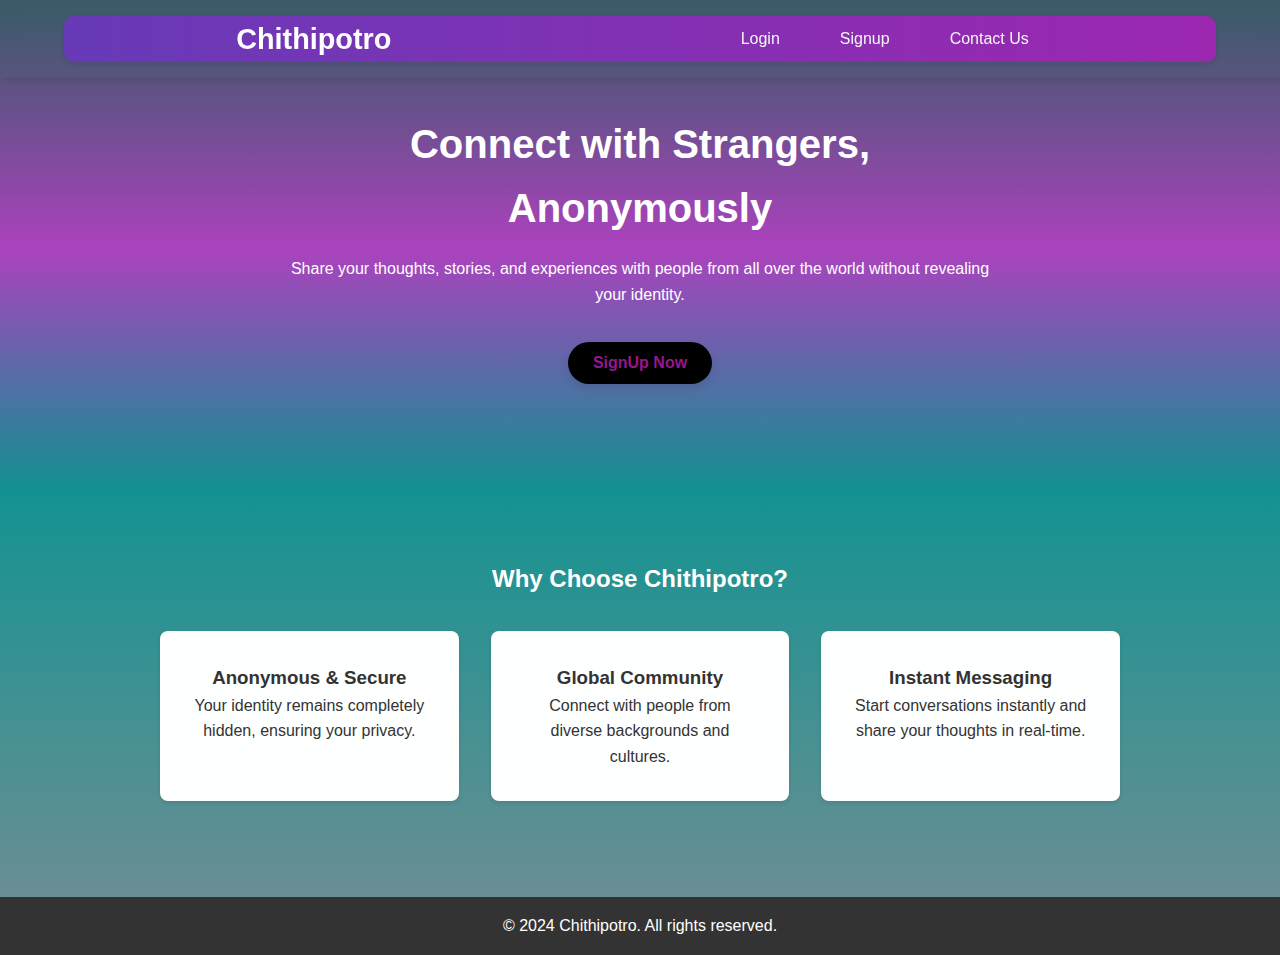
<file: index.html>
<!DOCTYPE html>
<html lang="en">

<head>
    <meta charset="UTF-8">
    <meta name="viewport" content="width=device-width, initial-scale=1.0">
    <title>Welcome to Chithipotro</title>
    <link rel="stylesheet" href="style.css">
    <script src="main.js" defer></script>
</head>

<body>

    <header>
        <nav>
            <div class="logo">
                <h1>Chithipotro</h1>
            </div>
            <ul>
                <li><a href="login.html">Login</a></li>
                <li><a href="signup.html">Signup</a></li>
                <li><a href="contacts.html">Contact Us</a></li>
            </ul>
        </nav>
    </header>

    <section class="hero">
        <div class="hero-content">
            <h2>Connect with Strangers, Anonymously</h2>
            <p>Share your thoughts, stories, and experiences with people from all over the world without revealing your
                identity.</p>
            <button class="signup-btn">SignUp Now</button>
        </div>
    </section>

    <section class="features">
        <h2>Why Choose Chithipotro?</h2>
        <div class="feature-grid">
            <div class="feature">
                <i class="fas fa-lock"></i>
                <h3>Anonymous & Secure</h3>
                <p>Your identity remains completely hidden, ensuring your privacy.</p>
            </div>
            <div class="feature">
                <i class="fas fa-globe"></i>
                <h3>Global Community</h3>
                <p>Connect with people from diverse backgrounds and cultures.</p>
            </div>
            <div class="feature">
                <i class="fas fa-comments"></i>
                <h3>Instant Messaging</h3>
                <p>Start conversations instantly and share your thoughts in real-time.</p>
            </div>
        </div>
    </section>

    <footer>
        <p>&copy; 2024 Chithipotro. All rights reserved.</p>
    </footer>

</body>

</html>
</file>
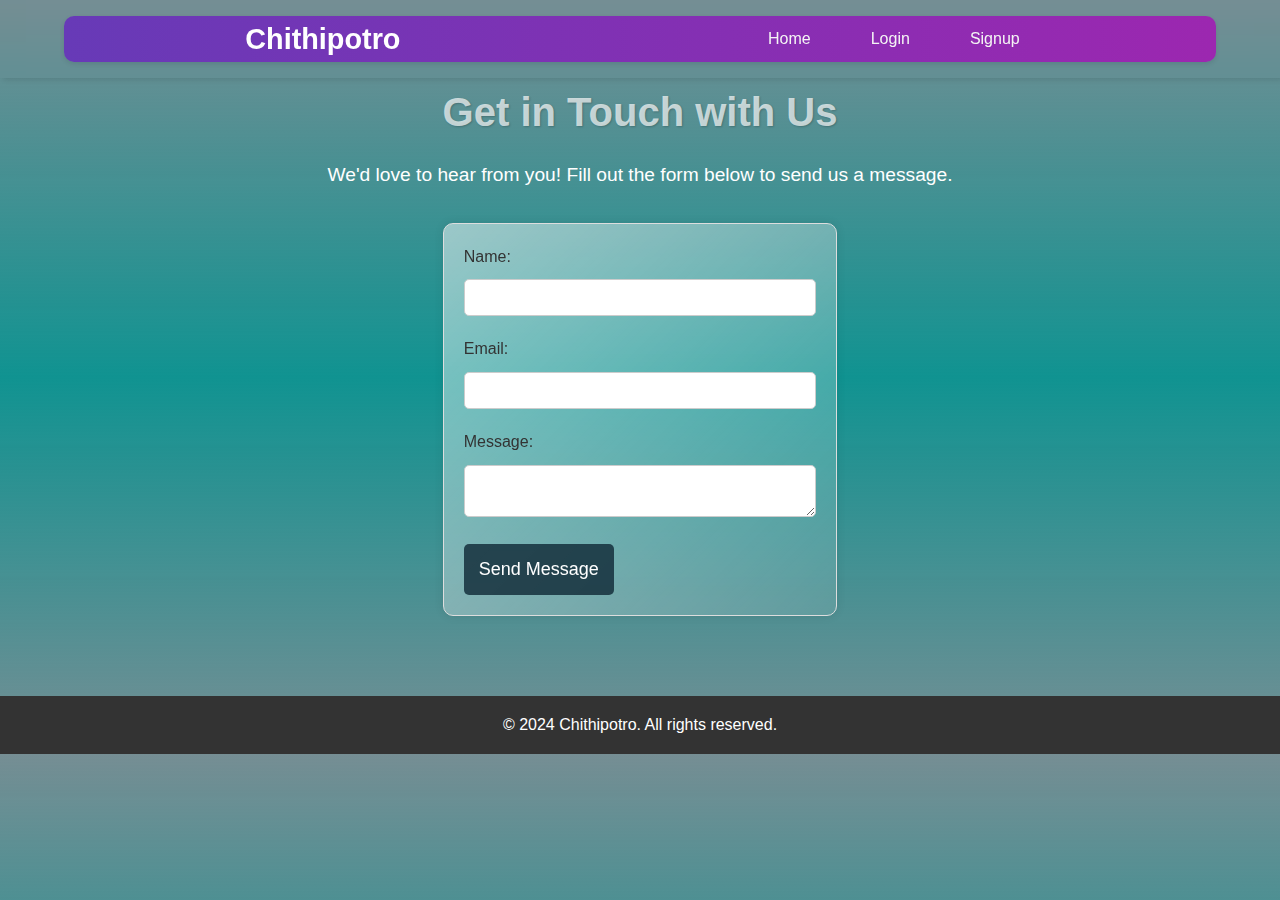
<file: contacts.html>
<!DOCTYPE html>
<html lang="en">

<head>
    <meta charset="UTF-8">
    <meta name="viewport" content="width=device-width, initial-scale=1.0">
    <title>Contact Us - Chithipotro</title>
    <link rel="stylesheet" href="style.css">
    <script src="main.js" defer></script>
</head>

<body>

    <header>
        <nav>
            <div class="logo">
                <h1>Chithipotro</h1>
            </div>
            <ul>
                <li><a href="index.html">Home</a></li>
                <li><a href="login.html">Login</a></li>
                <li><a href="signup.html">Signup</a></li>
            </ul>
        </nav>
    </header>

    <section class="contact">
        <h2>Get in Touch with Us</h2>
        <p>We'd love to hear from you! Fill out the form below to send us a message.</p>
        <form id="contact-form">
            <label for="name">Name:</label>
            <input type="text" id="name" name="name" required>

            <label for="email">Email:</label>
            <input type="email" id="email" name="email" required>

            <label for="message">Message:</label>
            <textarea id="message" name="message" required></textarea>

            <button type="submit">Send Message</button>
        </form>
    </section>

    <footer>
        <p>&copy; 2024 Chithipotro. All rights reserved.</p>
    </footer>

</body>

</html>
</file>
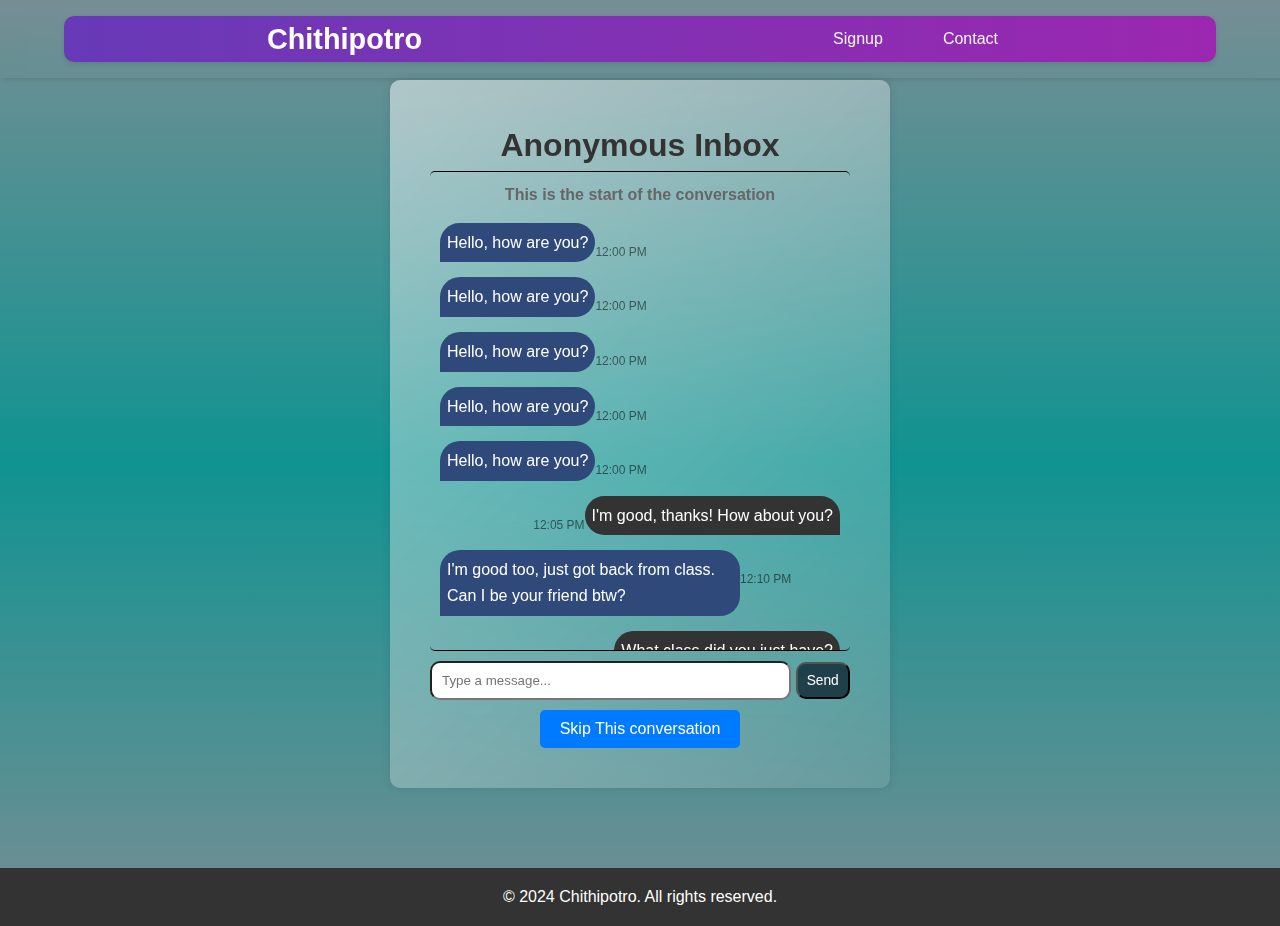
<file: inbox.html>
<!DOCTYPE html>
<html lang="en">
<head>
    <meta charset="UTF-8">
    <meta name="viewport" content="width=device-width, initial-scale=1.0">
    <title>Chithipotro - Anonymous Inbox</title>
    <link rel="stylesheet" href="style.css">
    <script src="main.js" defer></script>
    <link rel="stylesheet" href="https://cdnjs.cloudflare.com/ajax/libs/font-awesome/5.15.3/css/all.min.css">
</head>

<body>
    <header>
        <nav>
            <div class="logo">
                <h1>Chithipotro</h1>
            </div>
            <ul class="nav-links">
                <li><a href="signup.html">Signup</a></li>
                <li><a href="contacts.html">Contact</a></li>
            </ul>
        </nav>
    </header>

    <main>
        <section class="inbox-container">
            <div class="university-info">
                <h1>Anonymous Inbox</h1>
            </div>
            <div class="chat-area">
                <div class="skipped-message" id="skippedMessage">
                    You have skipped the conversation!
                </div>
                <div class="nextMessage" id="nextMessage">
                    Searching..
                </div>
            
                <div class="message-thread">
                <h4>This is the start of the conversation</h4>

                    <!-- Message templates -->
                    <template id="received-message-template">
                        <div class="received-message">
                            <span class="received-message-text">I am from bangladesh</span>
                            <div class="time"><span class="message-time"></span></div>
                        </div>
                    </template>
                    <template id="sent-message-template">
                        <div class="sent-message">
                            <span class="sent-message-text"></span>
                            <div class="time"><span class="message-time"></span></div>
                        </div>
                    </template>

                    <!-- Actual messages -->
                    <div class="received-message">
                        <span class="received-message-text">Hello, how are you?</span>
                        <div class="time"><span class="message-time">12:00 PM</span></div>
                    </div>
                    <div class="received-message">
                        <span class="received-message-text">Hello, how are you?</span>
                        <div class="time"><span class="message-time">12:00 PM</span></div>
                    </div>                    <div class="received-message">
                        <span class="received-message-text">Hello, how are you?</span>
                        <div class="time"><span class="message-time">12:00 PM</span></div>
                    </div>                    <div class="received-message">
                        <span class="received-message-text">Hello, how are you?</span>
                        <div class="time"><span class="message-time">12:00 PM</span></div>
                    </div>                    <div class="received-message">
                        <span class="received-message-text">Hello, how are you?</span>
                        <div class="time"><span class="message-time">12:00 PM</span></div>
                    </div>
                    <div class="sent-message">
                        <span class="sent-message-text">I'm good, thanks! How about you?</span>
                        <div class="time"><span class="message-time">12:05 PM</span></div>
                    </div>
                    <div class="received-message">
                        <span class="received-message-text">I'm good too, just got back from class. Can I be your friend btw?</span>
                        <div class="time"><span class="message-time">12:10 PM</span></div>
                    </div>
                    <div class="sent-message">
                        <span class="sent-message-text">What class did you just have?</span>
                        <div class="time"><span class="message-time">12:12 PM</span></div>
                    </div>
                    <div class="received-message">
                        <span class="received-message-text">I had psychology. It's really interesting!</span>
                        <div class="time"><span class="message-time">12:15 PM</span></div>
                    </div>
                </div>
            </div>
            <div class="send-message-form">    
                <form id="send-message-form">
                <input type="text" id="message-input" placeholder="Type a message...">
                <button type="submit">Send</button></form>
            </div>

            <div class="skip-btn">
                <button id="skipButton" type="button">Skip This conversation</button>
            </div>
        

            <script>
                // Get elements
                const button = document.getElementById('skipButton');
                const content = document.querySelector('.message-thread');
                const skippedMessage = document.getElementById('skippedMessage');
                const nextMessage = document.getElementById('nextMessage');        
                // Variable to track the button's state
                let button_state = 'skip'
        
                // Add an event listener for click events
                button.addEventListener('click', function() {
                    if (button_state == 'skip') {
                        // Change button text to "Confirm Skip"
                        button.textContent = 'Confirm Skip';
                        button.style.backgroundColor = '#dc3545'; // Change color to red
                        // Set state to confirming
                        button_state = 'confirm'


                        
                    } else if (button_state == 'confirm'){
                        // Hide the content
                        content.style.display = 'none';
                        // Show skipped message
                        skippedMessage.style.display = 'block';
                        nextMessage.style.display = 'none'
                        // Reset button state
                        button_state = 'next'
                        button.textContent = 'Next';
                        button.style.backgroundColor = 'Green'; // Reset color
                    }
                    else if (button_state == 'next'){                        
                        // Hide the content
                        content.style.display = 'none';
                        // Show skipped message
                        skippedMessage.style.display = 'none';
                        nextMessage.style.display = 'block'
                        // Reset button state
                        button.textContent = 'Skip This conversation';
                        button.style.backgroundColor = '#007bff'; 
                        button_state = 'skip'
                    }

                });
            </script>
        </section>
    </main>

    <footer>
        <p>&copy; 2024 Chithipotro. All rights reserved.</p>
    </footer>
</body>
</html>
</file>
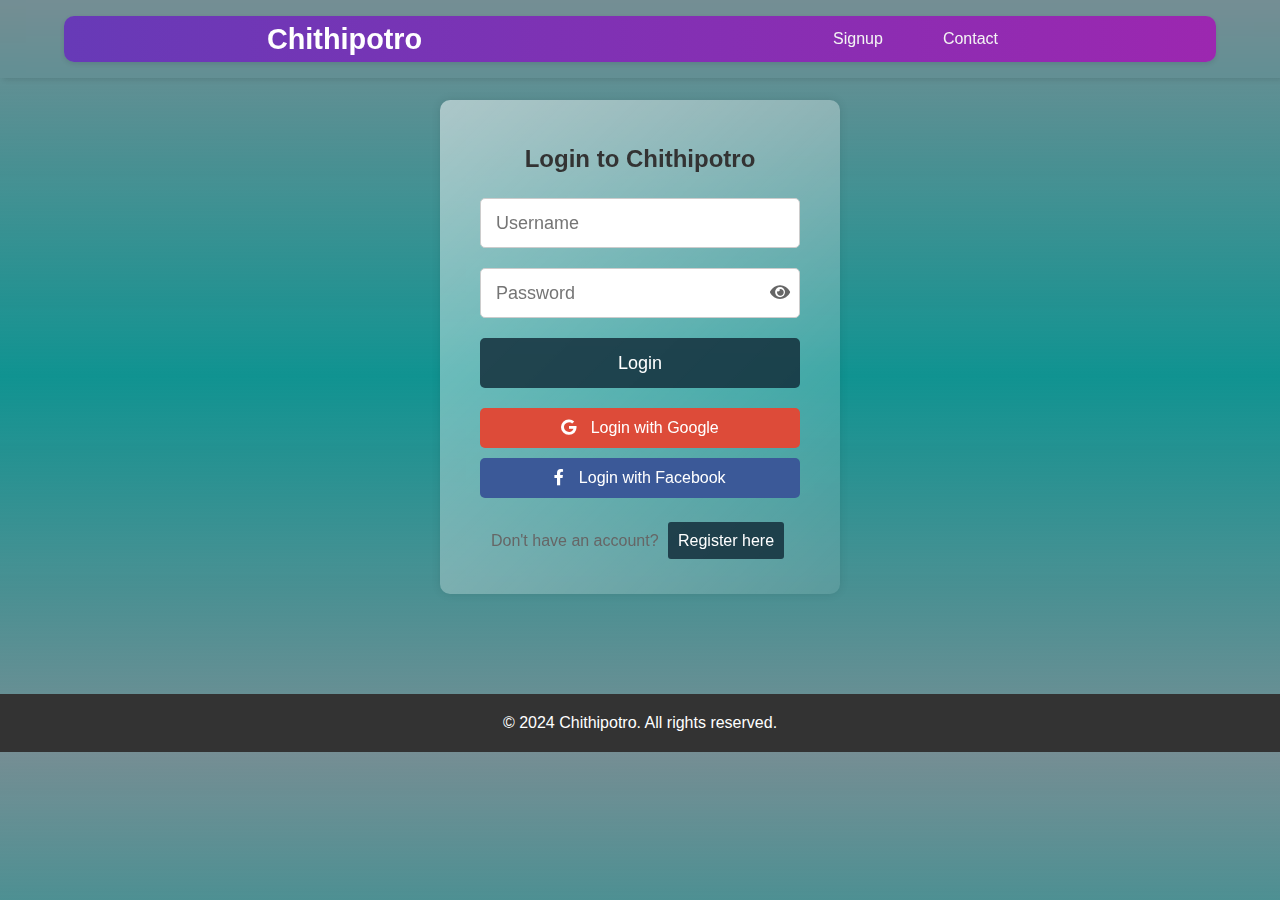
<file: login.html>
<!DOCTYPE html>
<html lang="en">

<head>
    <meta charset="UTF-8">
    <meta name="viewport" content="width=device-width, initial-scale=1.0">
    <title>Login to Chithipotro</title>
    <link rel="stylesheet" href="style.css">
    <script src="main.js" defer></script>
    <link rel="stylesheet" href="https://cdnjs.cloudflare.com/ajax/libs/font-awesome/5.15.3/css/all.min.css">
</head>

<body>
    <header>
        <nav>
            <div class="logo">
                <h1>Chithipotro</h1>
            </div>
            <ul>
                <li><a href="signup.html">Signup</a></li>
                <li><a href="contacts.html">Contact</a></li>
            </ul>
        </nav>
    </header>

    <main>
        <section class="login-form">
            <h2>Login to Chithipotro</h2>
            <form id="login-form">
                <div class="username-container">
                    <input type="text" id="username" name="username" placeholder="Username" required>
                </div>
                <div class="password-container">
                    <input type="password" id="password" placeholder="Password" required>
                    <span class="eye-icon">
                        <i class="fas fa-eye" id="eye-icon"></i>
                    </span>
                </div>
                <button type="submit">Login</button>
            </form>
            <div class="social-signup">
                <button id="google-signup" class="social-button">
                    <i class="fab fa-google"></i> Login with Google
                </button>
                <button id="facebook-signup" class="social-button">
                    <i class="fab fa-facebook-f"></i> Login with Facebook
                </button>
            </div>

            <span id="reg">Don't have an account? <a href="signup.html">Register here</a></span>

        </section>
    </main>

    <footer>
        <p>&copy; 2024 Chithipotro. All rights reserved.</p>
    </footer>

</body>

</html>
</file>
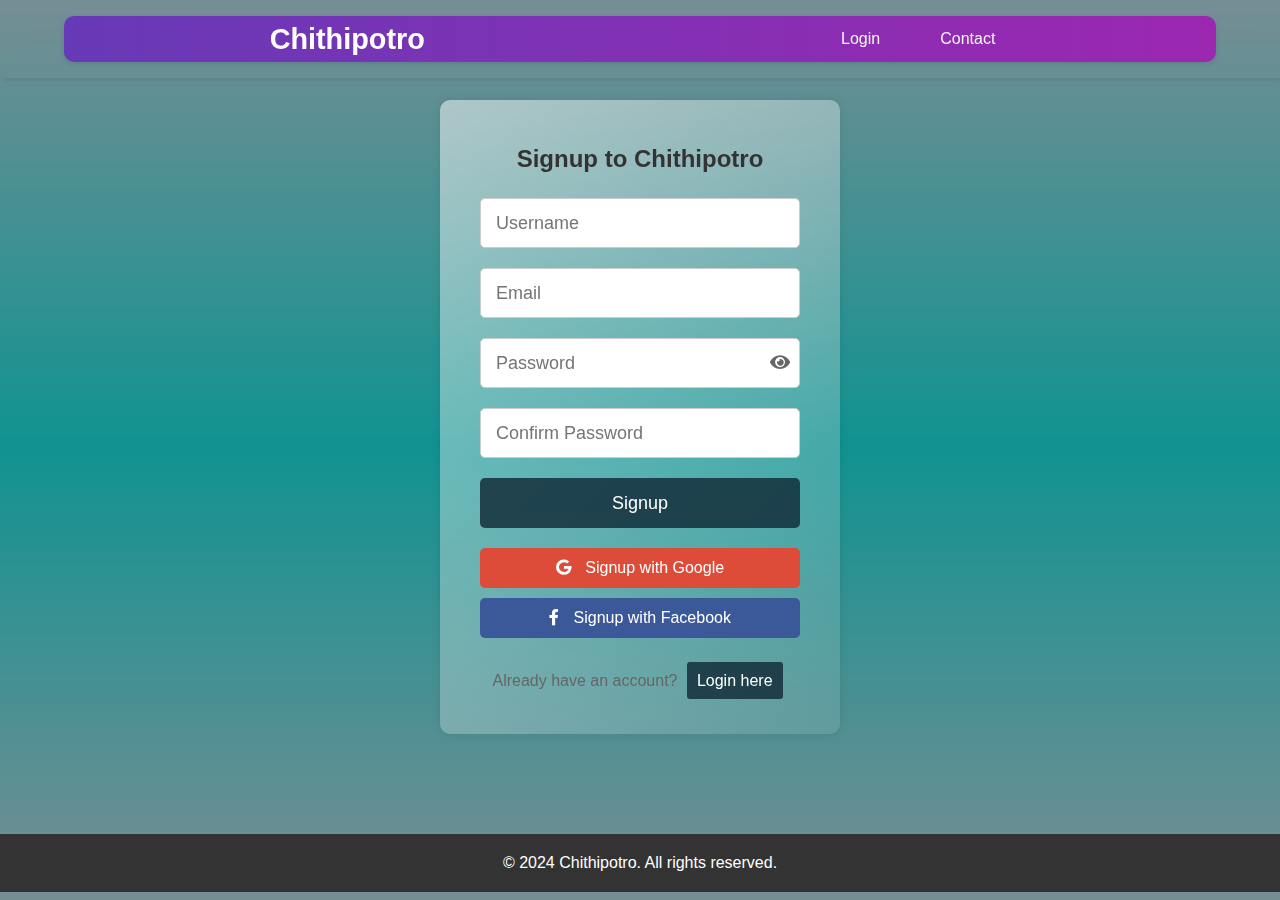
<file: signup.html>
<!DOCTYPE html>
<html lang="en">

<head>
    <meta charset="UTF-8">
    <meta name="viewport" content="width=device-width, initial-scale=1.0">
    <title>Signup to Chithipotro</title>
    <link rel="stylesheet" href="style.css">
    <script src="main.js" defer></script>
    <link rel="stylesheet" href="https://cdnjs.cloudflare.com/ajax/libs/font-awesome/5.15.3/css/all.min.css">
</head>

<body>
    <header>
        <nav>
            <div class="logo">
                <h1>Chithipotro</h1>
            </div>
            <ul>
                <li><a href="login.html">Login</a></li>
                <li><a href="contacts.html">Contact</a></li>
            </ul>
        </nav>
    </header>

    <main>
        <section class="signup-form">
            <h2>Signup to Chithipotro</h2>
            <form id="signup-form">
                <div class="username-container">
                    <input type="text" id="username" name="username" placeholder="Username" required>
                </div>
                <div class="email-container">
                    <input type="email" id="email" name="email" placeholder="Email" required>
                </div>
                <div class="password-container">
                    <input type="password" id="password" placeholder="Password" required>
                    <span class="eye-icon">
                        <i class="fas fa-eye" id="eye-icon"></i>
                    </span>
                </div>
                <div class="confirm-password-container">
                    <input type="password" id="confirm-password" placeholder="Confirm Password" required>
                </div>
                <button type="submit">Signup</button>
            </form>
            <div class="social-signup">
                <button id="google-signup" class="social-button">
                    <i class="fab fa-google"></i> Signup with Google
                </button>
                <button id="facebook-signup" class="social-button">
                    <i class="fab fa-facebook-f"></i> Signup with Facebook
                </button>
            </div>
            <span id="login">Already have an account? <a href="login.html">Login here</a></span>
        </section>
    </main>

    <footer>
        <p>&copy; 2024 Chithipotro. All rights reserved.</p>
    </footer>

</body>

</html>
</file>
<file: style.css>
/* General Styling */
body {
    font-family: 'Arial', sans-serif;
    margin: 0;
    background: linear-gradient(to top, #012f3a87, #109391, #012f3a87);

    color: #333;
}

a {
    text-decoration: none;
    color: inherit;
}

/* Header */
header {
    padding: 1rem 0;
    box-shadow: 3px 2px 5px rgba(0, 0, 0, 0.1);
    backdrop-filter: blur(10px);
    position: fixed;
    width: 100%;
    top: 0;
    z-index: 0;
}

nav {
    display: flex;
    color: #f4f4f4;
    justify-content: space-around;
    align-items: center;
    max-width: 90%;
    margin: 0 auto;
    padding: 0 20px;
    background: linear-gradient(to right, #673ab7, #9c27b0);
    border-radius: 10px;
    box-shadow: 0 2px 5px rgba(0, 0, 0, 0.1);
}

.logo h1 {
    font-size: 1.8rem;
    color: #ffffff;
}

ul {
    list-style: none;
    padding: 0;
    margin: 0;
    display: flex;
}

li {
    margin-left: 30px;
}

li a {
    padding: 8px 15px;
    border-radius: 20px;
    transition: background-color 0.3s;

}

li a:hover {
    background-color: #722072;
    border-color: #ffffff;
}

/* Hero Section */
.hero {
    background: linear-gradient(to bottom, #012f3a87, rgba(218, 32, 208, 0.702), #109391);
    color: #fff;
    padding: 7rem 0;
    text-align: center;
}

.hero-content {
    max-width: 700px;
    margin: 0 auto;
}

.hero h2 {
    font-size: 2.5rem;
    margin-bottom: 1rem;
}

.signup-btn {
    margin-top: 35px;
    background-color: #000000;
    color: rgba(218, 32, 208, 0.702);
    padding: 12px 25px;
    border: none;
    border-radius: 25px;
    font-size: 1rem;
    font-weight: bold;
    cursor: pointer;
    transition: background-color 0.3s;
    box-shadow: 0 4px 8px rgba(0, 0, 0, 0.1);
}

.signup-btn:hover {
    background-color: rgba(218, 32, 208, 0.702);
    color: #eee;
}

/* Features Section */
.features {
    padding: 4rem 0;
    text-align: center;
}

.features h2 {
    color: white;
}

.feature-grid {
    display: grid;
    grid-template-columns: repeat(auto-fit, minmax(250px, 1fr));
    gap: 2rem;
    max-width: 960px;
    margin: 2rem auto;
}

.feature {
    background: #fffffffe;
    padding: 2rem;
    border-radius: 8px;
    box-shadow: 0 2px 4px rgba(0, 0, 0, 0.1);
    transition: transform 0.3s;
}

.feature:hover {
    transform: translateY(-5px);
}

.feature i {
    font-size: 2rem;
    color: #9c27b0;
    margin-bottom: 1rem;
}

.feature h3 {
    color: #333;
}

/* Footer */
footer {
    text-align: center;
    padding: 1rem;
    background: #333;
    color: #fff;
}


/*loginpage*/
/* Global Styles */

* {
    box-sizing: border-box;
    margin: 0;
    padding: 0;
}

body {
    font-family: Arial, sans-serif;
    line-height: 1.6;
    color: #333;
    background-color: #f9f9f9;
}

/* Login Form Styles */

/* Login Form Styles */

.login-form,
.signup-form {
    max-width: 400px;
    margin: 100px auto;
    padding: 40px;
    border: none;
    border-radius: 10px;
    box-shadow: 0 0 10px rgba(0, 0, 0, 0.1);
    background: linear-gradient(135deg, rgba(255, 255, 255, 0.5), rgba(255, 255, 255, 0.1));
    backdrop-filter: blur(10px);
    font-family: 'Montserrat', sans-serif;
}

.login-form h2,
.signup-form h2 {
    text-align: center;
    margin-bottom: 20px;
    color: #333;
    font-weight: bold;
    font-size: 24px;
}


.login-form input[type="text"],
.login-form input[type="password"],
.signup-form input[type="text"],
.signup-form input[type="password"],
.signup-form input[type="email"] {
    width: 100%;
    height: 50px;
    margin-bottom: 20px;
    padding: 15px;
    border: 1px solid #ccc;
    border-radius: 5px;
    font-size: 18px;
    font-family: 'Montserrat', sans-serif;
}

.login-form input[type="text"]:focus,
.login-form input[type="password"]:focus,
.signup-form input[type="text"]:focus,
.signup-form input[type="password"]:focus,
.signup-form input[type="email"]:focus {
    border-color: #aaa;
    box-shadow: 0 0 10px rgba(0, 0, 0, 0.2);
}

.login-form button[type="submit"],
.signup-form button[type="submit"] {
    width: 100%;
    height: 50px;
    background-color: #122b39d3;
    color: #ffffff;
    padding: 15px;
    border: none;
    border-radius: 5px;
    cursor: pointer;
    font-size: 18px;
    font-family: 'Montserrat', sans-serif;
}

.login-form button[type="submit"]:hover,
.signup-form button[type="submit"]:hover {

    background-color: #7563ff;
}

.login-form a,
.signup-form a {
    background-color: #122b39d3;
    color: #ffffff;
    margin: 5px;
    padding: 10px;
    border-radius: 3px;
    font-size: 16px;
    font-family: 'Montserrat', sans-serif;
}

.login-form a:hover,
.signup-form a:hover {
    background-color: #7563ff;
}

.login-form span,
.signup-form span {
    display: block;
    text-align: center;
    margin-top: 20px;
    font-size: 16px;
    color: #666;
}

/* Social Signup Styles */

.social-signup {
    margin-top: 20px;
    display: flex;
    flex-direction: column;
    align-items: center;
}

.social-button {
    width: 100%;
    height: 40px;
    padding: 10px;
    border: none;
    border-radius: 5px;
    cursor: pointer;
    font-size: 16px;
    color: #fff;
    margin-bottom: 10px;
}

.social-button i {
    margin-right: 10px;
}

#google-signup {
    background-color: #dd4b39;
}

#google-signup:hover {
    background-color: #c23321;
}

#facebook-signup {
    background-color: #3b5998;
}

#facebook-signup:hover {
    background-color: #2f4a7a;
}

/* Responsive Design */

@media only screen and (max-width: 768px) {
    .login-form {
        margin: 20px auto;
    }
}

@media only screen and (max-width: 480px) {

    .login-form,
    .signup-form {
        padding: 20px;
    }

    .login-form input[type="text"],
    .login-form input[type="password"],
    .signup-form input[type="text"],
    .signup-form input[type="password"],
    .signup-form input[type="email"] {
        height: 40px;
    }
}

/* Add this to your CSS file */
/* Add this to your CSS file */
.password-container,
.username-container {
    position: relative;
}

.password-container input,
.username-container input {
    padding-right: 30px;
}

.eye-icon {
    position: absolute;
    right: 10px;
    top: -10%;

    cursor: pointer;
}

.eye-icon i {
    font-size: 18px;
    color: #666;
}

.eye-icon i:hover {
    color: #333;
}

/* Contact Page Styles */

.contact {
    display: flex;
    flex-direction: column;
    align-items: center;
    padding: 5em;
}

.contact h2 {
    color: rgba(255, 255, 255, 0.695);
    text-shadow: 1px 1px 2px rgba(0, 0, 0, 0.2);
    font-size: 2.5rem;
    margin-bottom: 1rem;
}

.contact p {
    color: #fff;
    font-size: 1.2rem;
    margin-bottom: 2rem;
}

#contact-form {
    max-width: 500px;
    margin: 0 auto;
    padding: 20px;
    border: 1px solid #ddd;
    border-radius: 10px;
    box-shadow: 0 0 10px rgba(0, 0, 0, 0.1);
    background: linear-gradient(135deg, rgba(255, 255, 255, 0.5), rgba(255, 255, 255, 0.1));
    backdrop-filter: blur(10px);
}

#contact-form label {
    display: block;
    margin-bottom: 10px;
}

#contact-form input,
#contact-form textarea {
    width: 100%;
    padding: 10px;
    margin-bottom: 20px;
    border: 1px solid #ccc;
    border-radius: 5px;
}

#contact-form button[type="submit"] {
    background-color: #122b39d3;
    color: #ffffff;
    padding: 15px;
    border: none;
    border-radius: 5px;
    cursor: pointer;
    font-size: 18px;
    font-family: 'Montserrat', sans-serif;
}

#contact-form button[type="submit"]:hover {
    background-color: #7563ff;
}

/*inbox*/
.inbox-container{
    max-width: 500px;
    margin: 80px auto;
    padding: 40px;
    border: none;
    border-radius: 10px;
    box-shadow: 0 0 10px rgba(0, 0, 0, 0.1);
    background: linear-gradient(135deg, rgba(255, 255, 255, 0.5), rgba(255, 255, 255, 0.1));
    backdrop-filter: blur(10px);
    font-family: 'Montserrat', sans-serif;
}
.chat-area{
    border-top: 1px solid black;
    border-bottom: 1px solid black;
    border-radius: 5px;
    height: 480px;
    padding: 10px;
    overflow-y:auto;
}
.university-info h1{
    text-align: center;
}
.message-thread h4{
    color: #666;
    text-align: center;
}
.send-message-form{
    padding: 10px 0px 0px 0px;
    align-items: center;
}
.send-message-form input[type="text"] {
    padding: 10px;
    width: 86%;
    border-radius: 10px;

}
.send-message-form button{
    background-color: #122b39d3;
    color: #ffffff;
    min-width: 12%;
    padding: 9px;
    border-radius: 10px;
    font-size:86%;
}

.send-message-form button:hover {
    background-color: #3a27c4;
}
.received-message{
    display: flex;
    flex-direction: row;
    padding-top: 15px;
}
.sent-message{
    display: flex;
    flex-direction: row-reverse;
    padding-top: 15px;
}
.received-message-text{
    max-width: 300px;
    background-color:#2f4a7a;
    color: #ffffff;
    padding: 7px;
    border-radius: 20px 20px 20px 0px;
}
.sent-message-text{
    max-width: 300px;
    padding: 7px;
    border-radius: 20px 20px 0px 20px;
    background-color:#333;
    color: #ffffff;
}
.time{
    font-size: 12px;
    color: #0000008a;
    padding-top: 5%;

}

.skip-btn {
    margin-top: 10px;
    text-align: center;
}

.skip-btn button {
    background-color: #007bff;
    color: white;
    border: none;
    padding: 10px 20px;
    cursor: pointer;
    border-radius: 5px;
    font-size: 16px;

}
.skip-btn button:hover {
    background-color: #0056b3;
}
.skipped-message {
    display: none;
    color: rgba(210, 0, 0, 0.651);
    font-size: 16px;
    font-weight: bold;
    text-align: center;
}
.nextMessage{
    display: none;
    color: rgba(210, 0, 0, 0.651);
    font-size: 16px;
    font-weight: bold;
    text-align: center;
}
</file>
